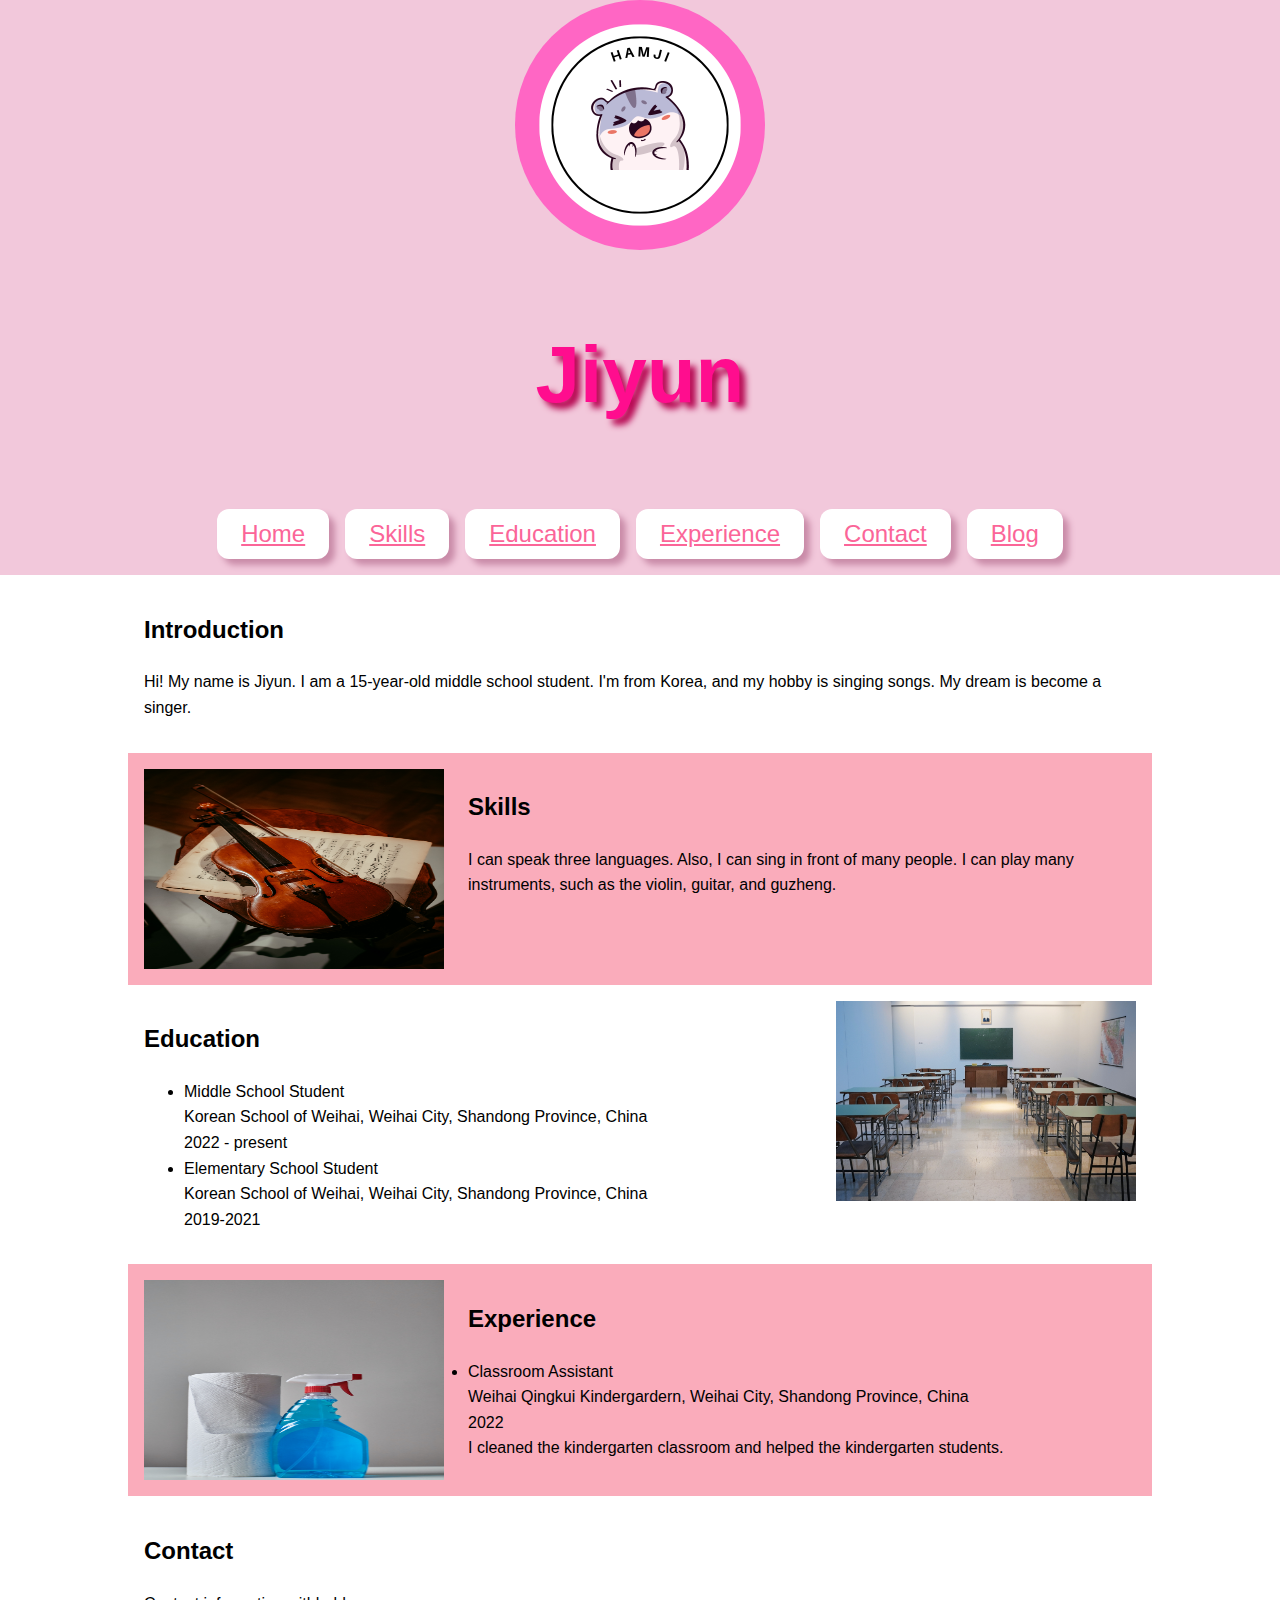
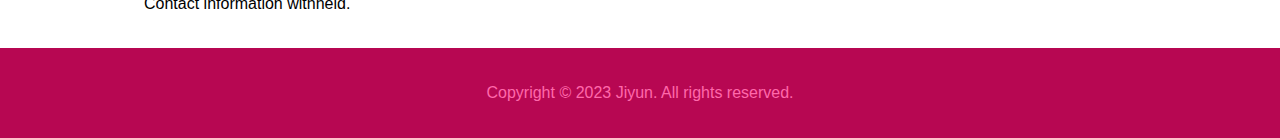
<file: index.html>
<!DOCTYPE html>
<html lang="en">
	<head>
		<title>Jiyun's Personal Website</title>
	    <link rel="stylesheet" type="text/css" href="styles.css">
	</head>
	<body>
		<header>
			<img src="logo.png" alt="Logo" width="250" height="250">
			<h1>Jiyun</h1>
			<nav>
				<a href="index.html#intruduction">Home</a>
				<a href="index.html#skills">Skills</a>
				<a href="index.html#education">Education</a>
				<a href="index.html#experience">Experience</a>
				<a href="index.html#contact">Contact</a>
				<a href="blog.html">Blog</a>
			</nav>
		</header>
		<main>
			<section id="introduction">
				<h2>Introduction</h2>
				<p>Hi! My name is Jiyun. I am a 15-year-old middle school student. I'm from Korea, and my hobby is singing songs. My dream is become a singer.</p>
			</section>
			<section id="skills">
                <img src="skills.jpg" style="float: left; margin-right: 24px;" width="300" height="200" alt="A picture of a violin">
				<h2>Skills</h2>
				<p>I can speak three languages. Also, I can sing in front of many people. I can play many instruments, such as the violin, guitar, and guzheng.</p>
			</section>
			<section id="experience">
                <img src="experience.jpg" style="float: right; margin-left: 24px;" width="300" height="200" alt="A picture of a classroom">
				<h2>Education</h2>
				<ul>
					<li>
						Middle School Student<br>
						Korean School of Weihai, Weihai City, Shandong Province, China<br>
						2022 - present
					</li>
					<li>
						Elementary School Student<br>
						Korean School of Weihai, Weihai City, Shandong Province, China<br>
						2019-2021
					</li>
				</ul>
			</section>
			<section id="eduction">
                <img src="education.jpg" style="float: left; margin-right: 24px;" width="300" height="200" alt="A picture of cleaning">
				<h2>Experience</h2>
				<ul>
					<li>
						Classroom Assistant<br>
						Weihai Qingkui Kindergardern, Weihai City, Shandong Province, China<br>
						2022<br>
						I cleaned the kindergarten classroom and helped the kindergarten students.
					</li>
				</ul>
			</section>
			<section id="contact">
				<h2>Contact</h2>
				<p>Contact information withheld.</p>
			</section>
		</main>
		<footer>
			<p>Copyright &copy; 2023 Jiyun. All rights reserved.</p>
		</footer>
	</body>
</html>
</file>
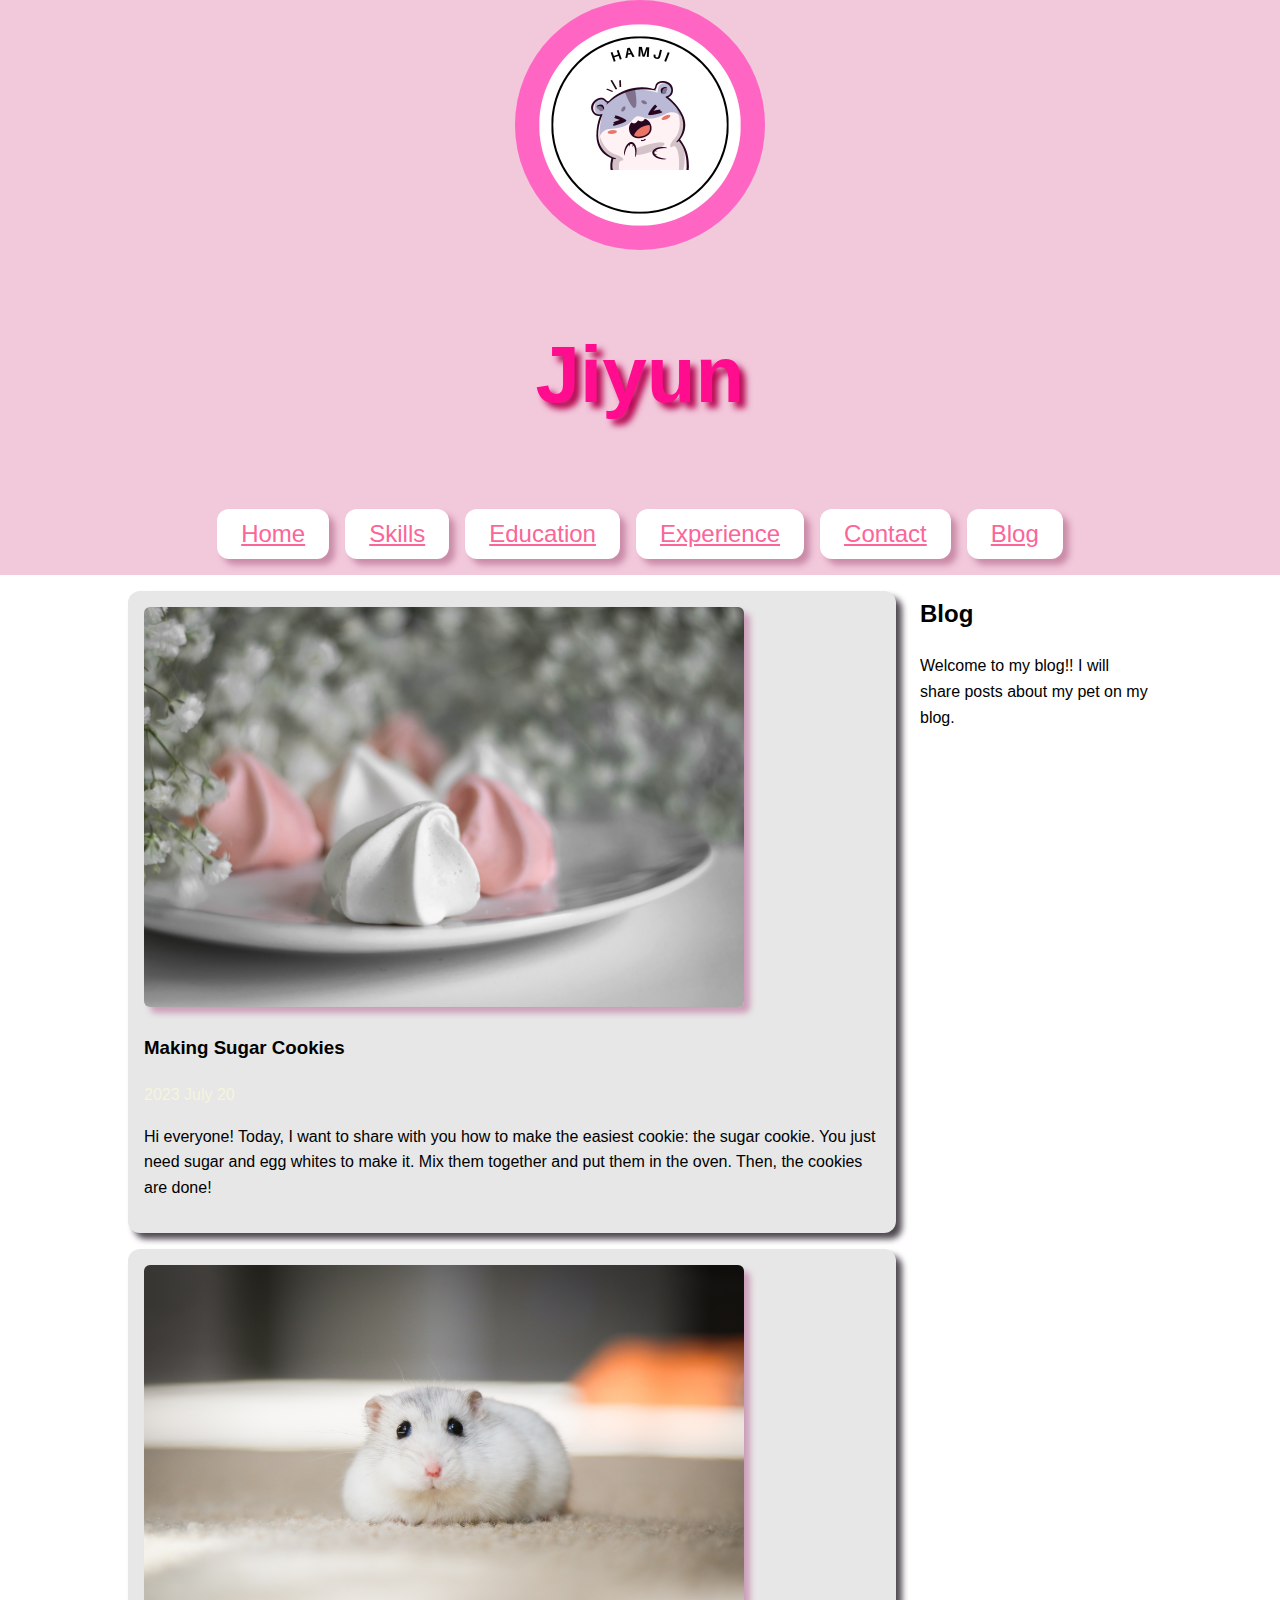
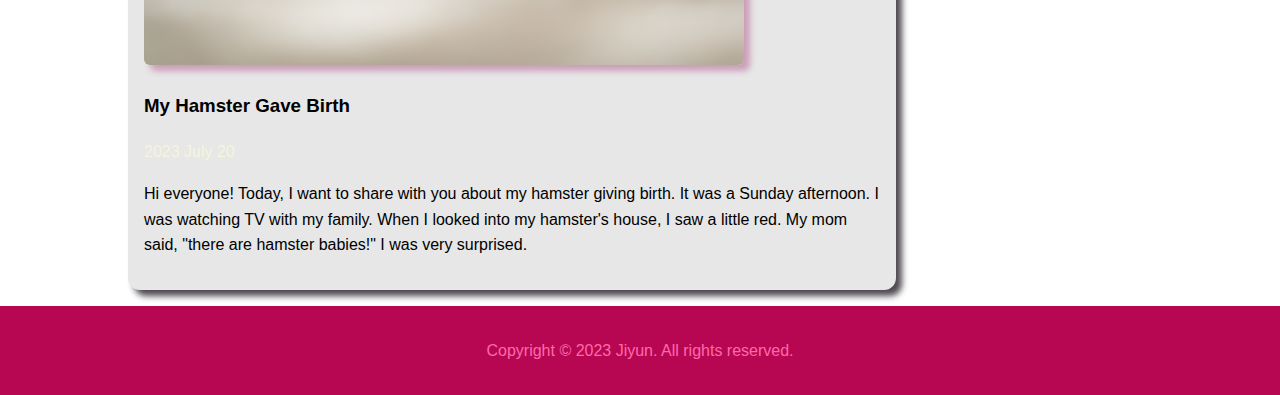
<file: blog.html>
<!DOCTYPE html>
<html lang="en">
	<head>
		<title>Blog - Jiyun's Personal Website</title>
	    <link rel="stylesheet" type="text/css" href="styles.css">
	</head>
	<body>
		<header>
			<img src="logo.png" alt="Logo" width="250" height="250">
			<h1>Jiyun</h1>
			<nav>
				<a href="index.html#introduction">Home</a>
				<a href="index.html#skills">Skills</a>
				<a href="index.html#education">Education</a>
				<a href="index.html#experience">Experience</a>
				<a href="index.html#contact">Contact</a>
				<a href="blog.html">Blog</a>
			</nav>
		</header>
		<main>
            <div class="left">
                <article>
                    <img src="sugarcookie.jpg" width="600" height="400" alt="A picture of sugar cookies.">
                    <h3>Making Sugar Cookies</h3>
                    <p class="byline">2023 July 20</p>
                    <p>Hi everyone! Today, I want to share with you how to make the easiest cookie: the sugar cookie. You just need sugar and egg whites to make it. Mix them together and put them in the oven. Then, the cookies are done!</p>
                </article>
                <article>
                    <img src="hamster.jpg" width="600" height="400" alt="A picture of a hamster.">
                    <h3>My Hamster Gave Birth</h3>
                    <p class="byline">2023 July 20</p>
                    <p>Hi everyone! Today, I want to share with you about my hamster giving birth. It was a Sunday afternoon. I was watching TV with my family. When I looked into my hamster's house, I saw a little red. My mom said, "there are hamster babies!" I was very surprised.</p>
                </article>
            </div>
            <div class="right">
                <h2>Blog</h2>
                <p>Welcome to my blog!! I will share posts about my pet on my blog.</p>
            </div>
		</main>
		<footer>
			<p>Copyright &copy; 2023 Jiyun. All rights reserved.</p>
		</footer>
	</body>
</html>
</file>
<file: styles.css>
body {  
    font-family: 'Bauhaus 93', sans-serif;
    line-height: 1.6;
    margin: 0;
    padding: 0;
}
header {
    background-color: #f2c8db;
    color: #ff69ab;
    text-align: center;
    padding; 0; 
    border-bottom: 6px #ff69ab;
}
header img {
    border-radius:100%;
}
header h1 {
    font-family: 'Bauhaus 93', sans-serif;
    font-size: 80px;
    color: #ff0d8e;
    text-shadow: #b70752 6px 6px 6px;
}
nav {
    display: flex;
    justify-content: center;
    gap: 1rem;
    padding: 1rem 0;
}
nav a {
    font-family: 'Bauhaus 93', sans-serif;
    font-size: 24px;
    color: #fb6598;
    background-color: white;
    padding: 6px 24px;
    border-radius: 12px;
    box-shadow: #c98ba8 6px 6px 6px; 
}
nav a:hover, nav a:active {
    background-color: #faacbb;
}
main {
    width: 80%;
    margin: 0 auto;
}
main section {
    padding: 1rem;
}
main, main section::after {
    content: "";
    clear: both;
    display: table;
}
main section:nth-child(even) {
    background-color: #faacbb;
}
footer {
    background-color: #b70752;
    color: #ff69ab;
    text-align: center;
    padding: 1rem 0; 
    border-top: 6px #ff69ab;
}

article {
    margin: 1rem 0;
    padding: 1rem; 
    background-color: #e7e7e7;
    border-radius: 12px;
    box-shadow: #4f4851 6px 6px 6px; 
}

article img {
    border-radius: 6px;
    box-shadow: #cc9eb9 6px 6px 6px;   
}

.byline {
    color: beige;
}

.left {
   float: left; 
   width: 75%; 
}

.right {
    float: right;
    width: calc(25% - 24px);
    margin-left: 24px;    
}
</file>
